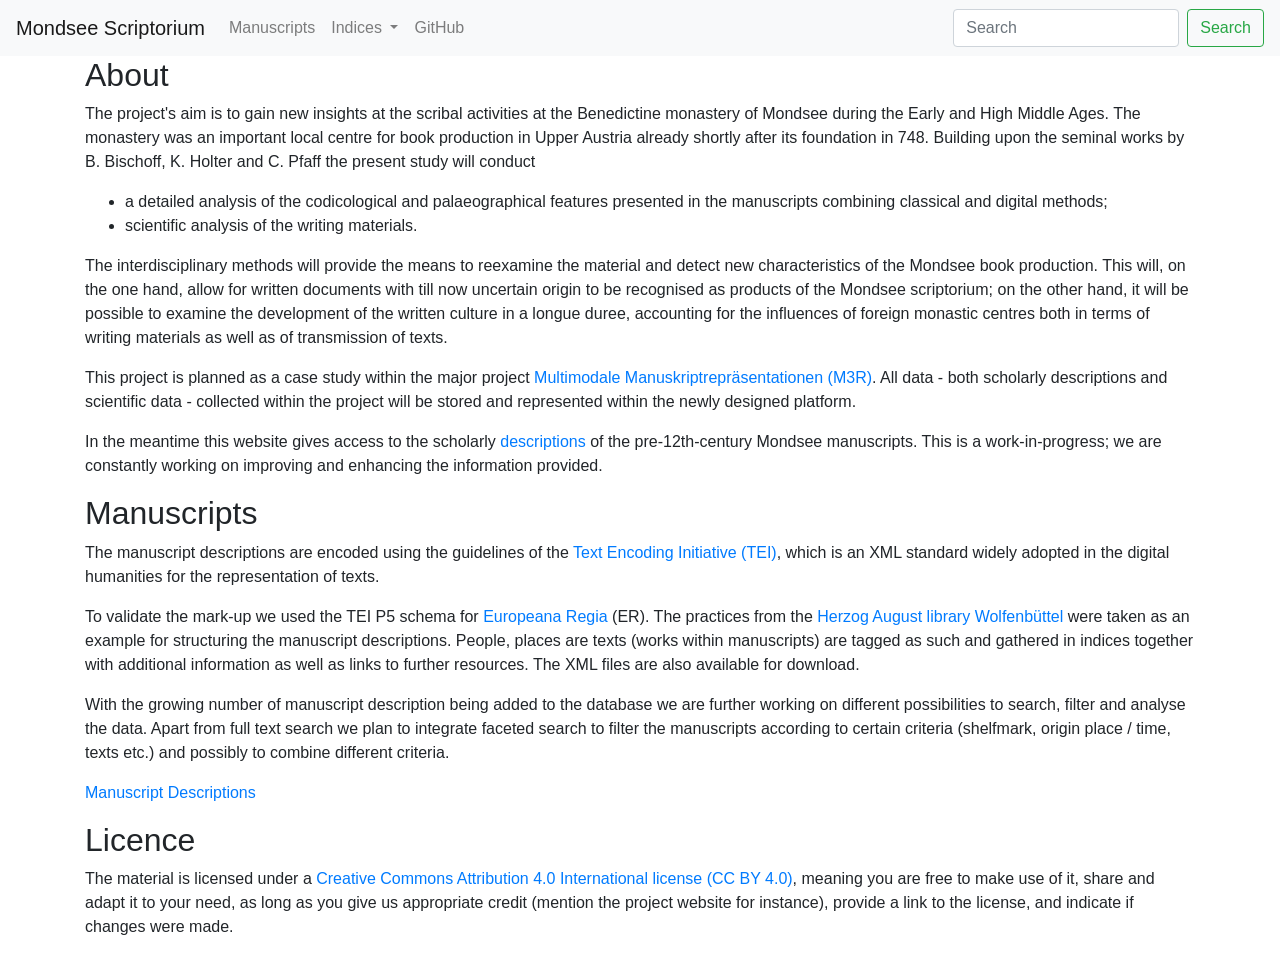
<file: index.html>
<?xml version="1.0" encoding="UTF-8"?><html xmlns="http://www.w3.org/1999/xhtml">
   <head>
      <meta http-equiv="Content-Type" content="text/html; charset=UTF-8" />
      <title>Mondsee Scriptorium</title>
      <link rel="stylesheet" type="text/css" href="css/mondsee.css" />
      <link rel="stylesheet" href="https://stackpath.bootstrapcdn.com/bootstrap/4.4.1/css/bootstrap.min.css" />
   </head>
   <body>
      <nav class="navbar navbar-expand-lg navbar-light bg-light"><a class="navbar-brand" href="index.html">Mondsee Scriptorium</a><button class="navbar-toggler" type="button" data-toggle="collapse" data-target="#navbarSupportedContent" aria-controls="navbarSupportedContent" aria-expanded="false" aria-label="Toggle navigation"><span class="navbar-toggler-icon"></span></button><div class="collapse navbar-collapse" id="navbarSupportedContent">
            <ul class="navbar-nav mr-auto">
               <li class="nav-item"><a class="nav-link" href="index-mss.html">Manuscripts</a></li>
               <li class="nav-item dropdown"><a class="nav-link dropdown-toggle" href="#" id="navbarDropdown" role="button" data-toggle="dropdown" aria-haspopup="true" aria-expanded="false">
                     Indices
                     </a><div class="dropdown-menu" aria-labelledby="navbarDropdown"><a class="dropdown-item" href="https://ivanadob.github.io/mondsee/listtitle.html">
                        Works
                        </a></div>
               </li>
               <li class="nav-item"><a class="nav-link" href="https://github.com/ivanadob/mondsee">GitHub</a></li>
            </ul>
            <form class="form-inline my-2 my-lg-0" method="get" action="search.html"><input class="form-control mr-sm-2" type="search" placeholder="Search" aria-label="Search" name="q" /><button class="btn btn-outline-success my-2 my-sm-0" type="submit">Search</button></form>
         </div>
      </nav>
      <div class="container">
         <div id="d2e46">
            
            <h2 id="d2e48">About</h2>
            
            
            <p id="d2e50"> The project's aim is to gain new insights at the scribal activities at the Benedictine
               monastery of Mondsee during the Early and High Middle Ages. The monastery was an important
               local centre for book production in Upper Austria already shortly after its foundation
               in 748. Building upon the seminal works by B. Bischoff, K. Holter and C. Pfaff the
               present study will conduct 
               
               <ul id="d2e52">
                  
                  <li id="d2e54">a detailed analysis of the codicological and palaeographical features presented in
                     the manuscripts combining classical and digital methods;</li>
                  
                  <li id="d2e57">scientific analysis of the writing materials.</li>
                  </ul>
               The interdisciplinary methods will provide the means to reexamine the material and
               detect new characteristics of the Mondsee book production. This will, on the one hand,
               allow for written documents with till now uncertain origin to be recognised as products
               of the Mondsee scriptorium; on the other hand, it will be possible to examine the
               development of the written culture in a longue duree, accounting for the influences
               of foreign monastic centres both in terms of writing materials as well as of transmission
               of texts.</p>
            
            <p id="d2e62">This project is planned as a case study within the major project <a href="https://www.ditah.at/projects/m3r.html">Multimodale Manuskriptrepräsentationen (M3R)</a>. All data - both scholarly descriptions and scientific data - collected within the
               project will be stored and represented within the newly designed platform.</p>
            
            <p id="d2e68"> In the meantime this website gives access to the scholarly <a href="https://ivanadob.github.io/mondsee/index-mss.html">descriptions</a> of the pre-12th-century Mondsee manuscripts. This is a work-in-progress; we are constantly
               working on improving and enhancing the information provided. </p>
            </div>
         <div id="d2e77">
            
            <h2 id="d2e79">Manuscripts</h2>
            
            <p id="d2e81"> The manuscript descriptions are encoded using the guidelines of the <a href="http://www.tei-c.org/">Text Encoding Initiative (TEI)</a>, which
               is an XML standard widely adopted in the digital humanities for the
               representation of texts. </p>
            
            <p id="d2e87"> To validate the mark-up we used the TEI P5 schema for <a href="http://www.europeanaregia.eu/">Europeana Regia</a> (ER). The
               practices from the <a href="http://www.hab.de/">Herzog August library
                  Wolfenbüttel</a> were taken as an example for structuring the manuscript
               descriptions. People, places are texts (works within manuscripts) are tagged as
               such and gathered in indices together with additional information as well as
               links to further resources. The XML files are also available for download. </p>
            
            <p id="d2e96"> With the growing number of manuscript description being added to the database we
               are further working on different possibilities to search, filter and analyse the
               data. Apart from full text search we plan to integrate faceted search to filter
               the manuscripts according to certain criteria (shelfmark, origin place / time,
               texts etc.) and possibly to combine different criteria. </p>
            
            <p id="d2e98"><a href="https://ivanadob.github.io/mondsee/index-mss.html">Manuscript Descriptions</a></p>
            </div>
         <div id="d2e103">
            
            <h2 id="d2e105">Licence</h2>
            
            <p id="d2e107"> The material is licensed under a <a href="https://creativecommons.org/licenses/by/4.0/">Creative Commons
                  Attribution 4.0 International license (CC BY 4.0)</a>, meaning you are
               free to make use of it, share and adapt it to your need, as long as you give us
               appropriate credit (mention the project website for instance), provide a link to
               the license, and indicate if changes were made. </p>
            </div>
      </div><script src="https://code.jquery.com/jquery-3.2.1.slim.min.js"></script><script src="https://cdnjs.cloudflare.com/ajax/libs/popper.js/1.12.9/umd/popper.min.js"></script><script src="https://maxcdn.bootstrapcdn.com/bootstrap/4.0.0/js/bootstrap.min.js"></script></body>
</html>
</file>
<file: css/mondsee.css>
body
{
    font-family:Verdana,Helvetica,Arial,sans-serif;
    margin-top:1.5em;
    line-height:120%;
}

a
{
    color:#0000CC;
    background-color:#FFFFFF;
    text-decoration:none;
}

td
{
    padding:5pt;
}

sub, sup
{
    line-height:0.5em;    
}

/* Classes */

.container
{
    width: 80vw;
    
}

.additional, 
.fragments, 
.history, 
.physDesc, 
.schlagzeile, 
.summary, 
.textLang
{
    margin-top:10pt;
    text-align:justify;
}

.author
{
    font-variant: small-caps;
}

.bibl, .bibliography
{
    font-size:0.8em;
    text-align:justify;
    vertical-align: top;
}

.caption
{
    font-size:1.2em;
}

.caption_intro
{
    font-size:0.8em;
    font-weight:bold;
}


.foot
{
    font-size:0.8em;
    font-weight:bold;
    text-align:right;
}

.header
{
    font-size:2em;
}

.head
{
    font-size:1em;
    font-weight:bold;
}

.Hinweis
{
    font-size:0.8em;
    font-weight:bold;
    color:#000000;
    background-color:#EEEEEE;
}

.idno
{
    font-weight:bold;
}

.introduction
{
    font-size:0.8em;
    margin-top:10pt;
    text-align:justify;
}

.intro_without
{
    font-size:0.8em;
    margin-top:-10pt;
}

.italic, .colophon, .explicit, .incipit, .indexOnly, .quote, .rubric,
.graphicList
{
    font-style:italic;
}

.listBiblHead
{
    font-weight:normal;
}

.msitem
{
    font-size:1em;
    text-align:justify;
    font-style:normal;
}

.normal
{
    font-style:normal !important;
    font-variant:normal !important;
}

.part
{
    font-size:1em;
    font-weight:bold;
    text-align:center;
}

.shelfmark
{
    font-size:1em;
}

.smaller
{
    font-size:x-small;
    vertical-align:top;
}

.titlemain
{
    font-variant: small-caps;
}

.titlesub
{
    font-style: italic;
}
.illum, .physDesc_illum, .provenance_illum
{
    font-size:smaller;
    vertical-align:top;
}

.divider{
    width:5px;
    height:auto;
    display:inline-block;
}
</file>
